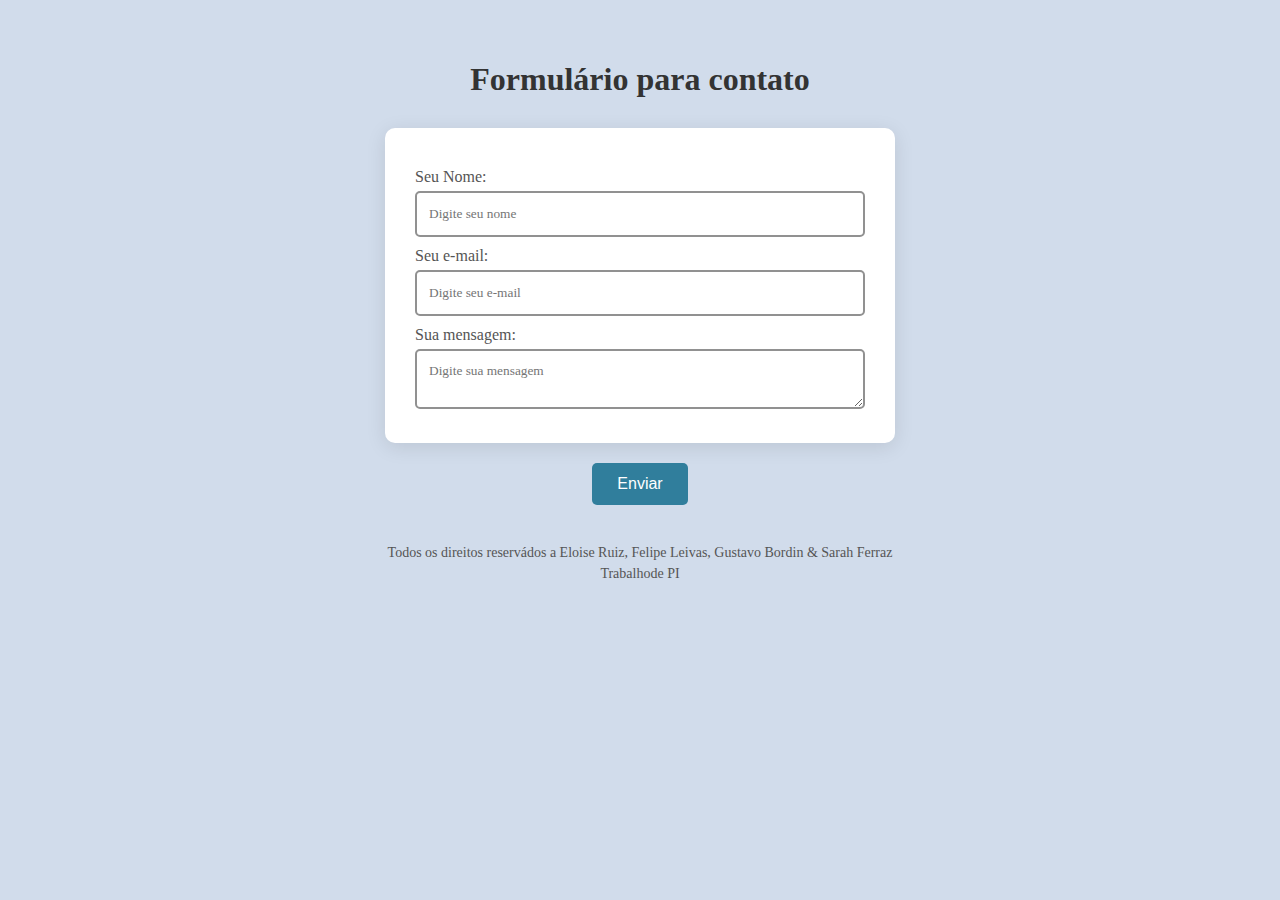
<file: lab128/index.html>
<!DOCTYPE html>
<html>
<head>
  <meta charset="UTF-8">
  <meta name="viwerpoint" content="width=device, initial-scale=1.0">
  <title>Formulário para contato</title>
  <link rel="stylesheet" href="styles.css">
</head>

<body>
  <form action="https://api.web3forms.com/submit" method="POST">
    <input type="hidden" name="access_key" value="1e6eebe2-63aa-4b3d-898a-6465bbb7bcb8">

    <h1>Formulário para contato</h1>

    <div class ='caixa'>
      <p>Seu Nome:</p>
      <input class=dentro type="text" name="name" placeholder="Digite seu nome" required>
    
      <p>Seu e-mail:</p>
      <input class=dentro type="email" name="email" placeholder="Digite seu e-mail" required>
    
      <p>Sua mensagem:</p>
      <textarea class=dentro name="message" placeholder="Digite sua mensagem"cols="18" rows="2"   required></textarea>
    </div>

    <div class ='botao'>
      <button class=btn onclick="submitAnswers()">Enviar</button> 
    </div>
  
  </form>

  <footer id = "footer">
    <p>Todos os direitos reservádos a 
    Eloise Ruiz, Felipe Leivas, Gustavo Bordin & Sarah Ferraz</p>
    <p>Trabalhode PI</p>
  </footer>

</body>
</html>
</file>
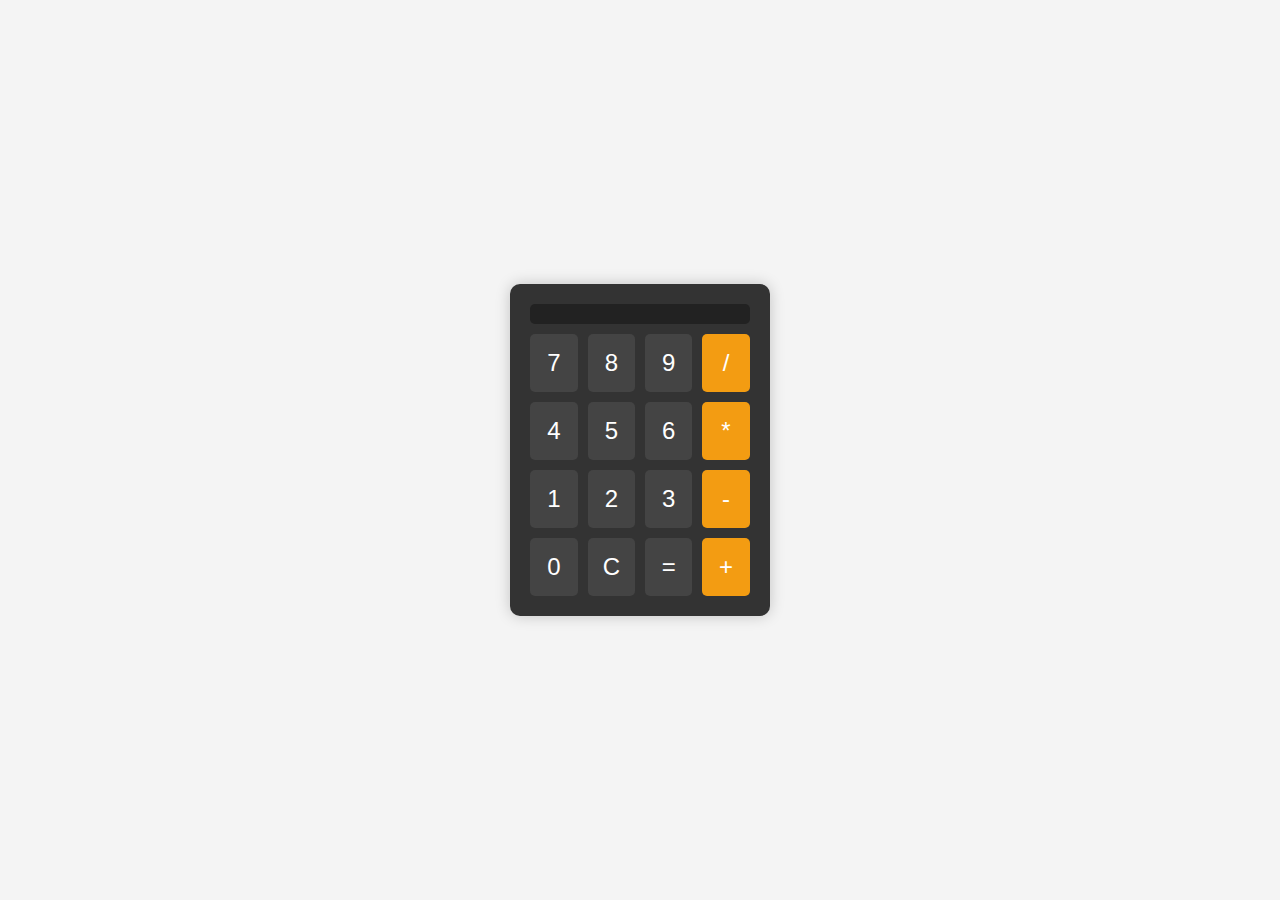
<file: lab16/index.html>
<!DOCTYPE html>
<html lang="en">
<head>
    <meta charset="UTF-8">
    <meta name="viewport" content="width=device-width, initial-scale=1.0">
    <title>Calculadora</title>
    <link rel="stylesheet" href =styles.css>
</head>
<body>
    <div class="calculadora">
        <div id="resultado" class="tela"></div>
        <div class="botoes">
            <button class="btn" onclick="adicionarNumero('7')">7</button>
            <button class="btn" onclick="adicionarNumero('8')">8</button>
            <button class="btn" onclick="adicionarNumero('9')">9</button>
            <button class="btn operador" onclick="adicionarOperacao('/')">/</button>

            <button class="btn" onclick="adicionarNumero('4')">4</button>
            <button class="btn" onclick="adicionarNumero('5')">5</button>
            <button class="btn" onclick="adicionarNumero('6')">6</button>
            <button class="btn operador" onclick="adicionarOperacao('*')">*</button>

            <button class="btn" onclick="adicionarNumero('1')">1</button>
            <button class="btn" onclick="adicionarNumero('2')">2</button>
            <button class="btn" onclick="adicionarNumero('3')">3</button>
            <button class="btn operador" onclick="adicionarOperacao('-')">-</button>

            <button class="btn" onclick="adicionarNumero('0')">0</button>
            <button class="btn" onclick="Limpar()">C</button>
            <button class="btn" onclick="Calcular()">=</button>
            <button class="btn operador" onclick="adicionarOperacao('+')">+</button>
        </div>
    </div>


    <script src="script.js"></script>
</body>
</html>
</file>
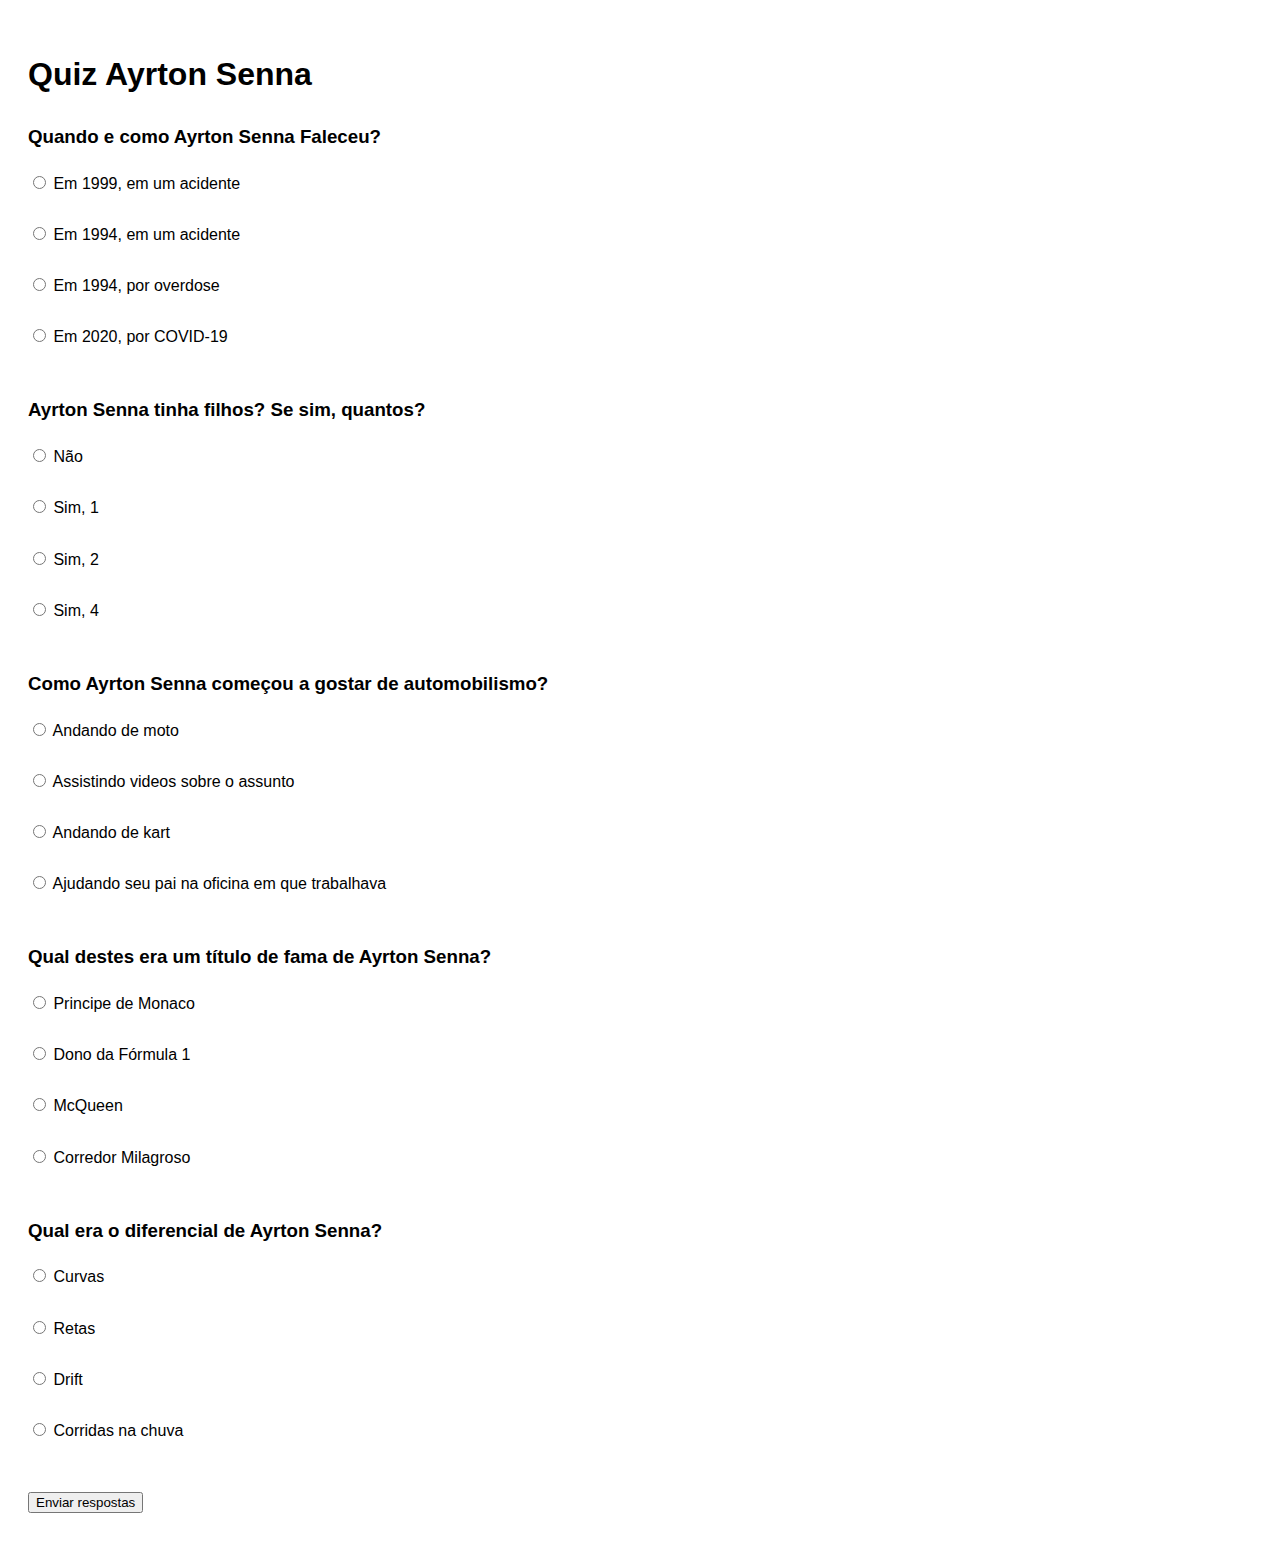
<file: lab32/index.html>
<!DOCTYPE html>
<html lang="en">
<head>
    <meta charset="UTF-8">
    <meta name="viewport" content="width=device-width, initial-scale=1.0">
    <title>Quiz Ayrton Senna</title>
    <link rel="stylesheet" href="styles.css">
</head>
<body>
    <div id="quiz-container">
        <h1>Quiz Ayrton Senna</h1>
        <div id="question-container"> <!-- Container onde as perguntas serão carregadas -->
            <!-- Perguntas serão inseridas aqui pelo JavaScript -->
        </div>
        <button onclick="submitAnswers()">Enviar respostas</button> <!-- Botão para submeter respostas -->
        <div id="result"></div> <!-- Container onde o resultado será exibido -->
    </div>
    <script src="script.js"></script>
</body>
</html>
</file>
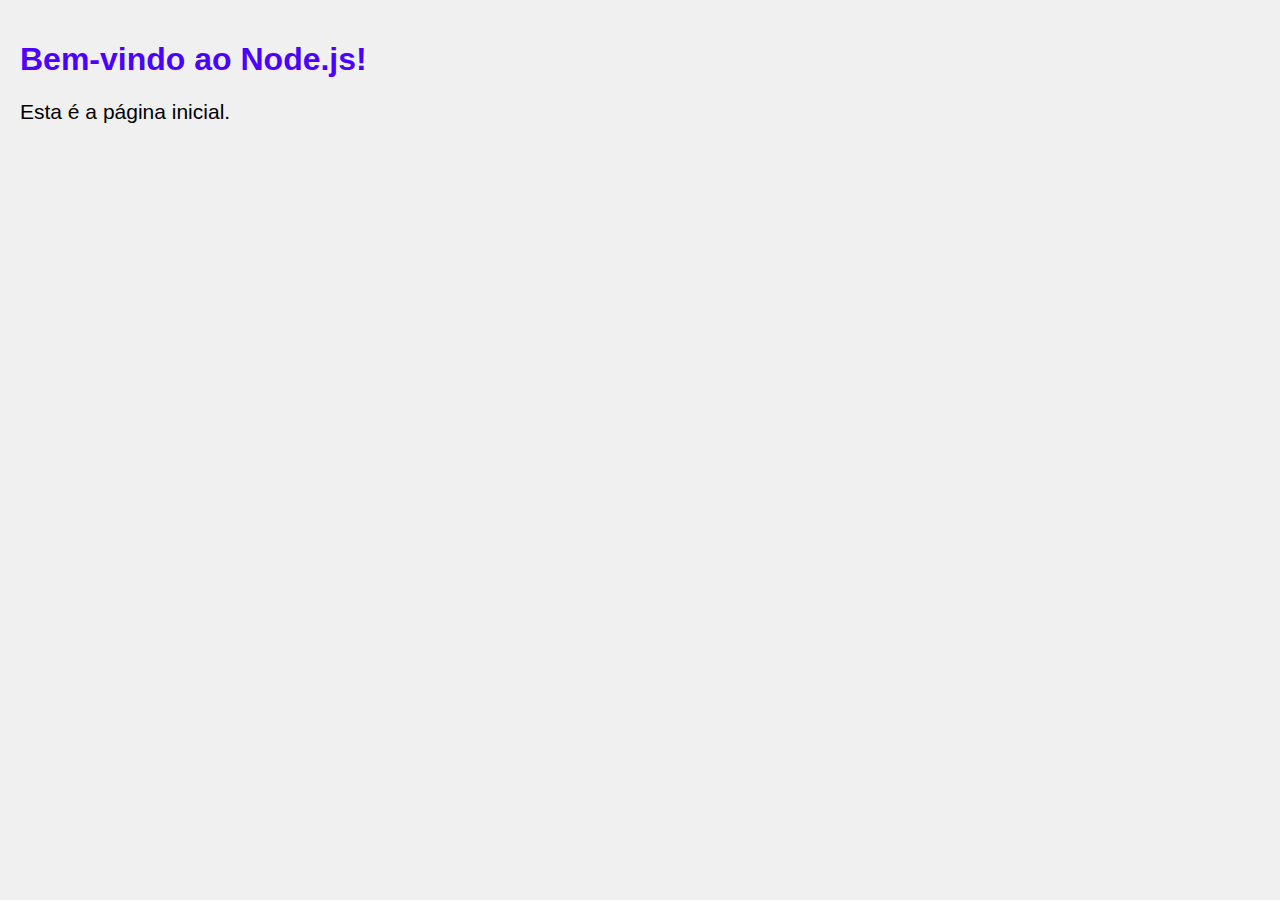
<file: lab64/public/index.html>
<!DOCTYPE html>
<html lang="en">
<head>
    <meta charset="UTF-8">
    <meta name="viewport" content="width=device-width, initial-scale=1.0">
    <title>Bem-vindo ao Node.js!</title>
    <link rel="stylesheet" href="styles.css">
</head>
<body>
    <h1>Bem-vindo ao Node.js!</h1>
    <p>Esta é a página inicial.</p>
</body>
</html>
</file>
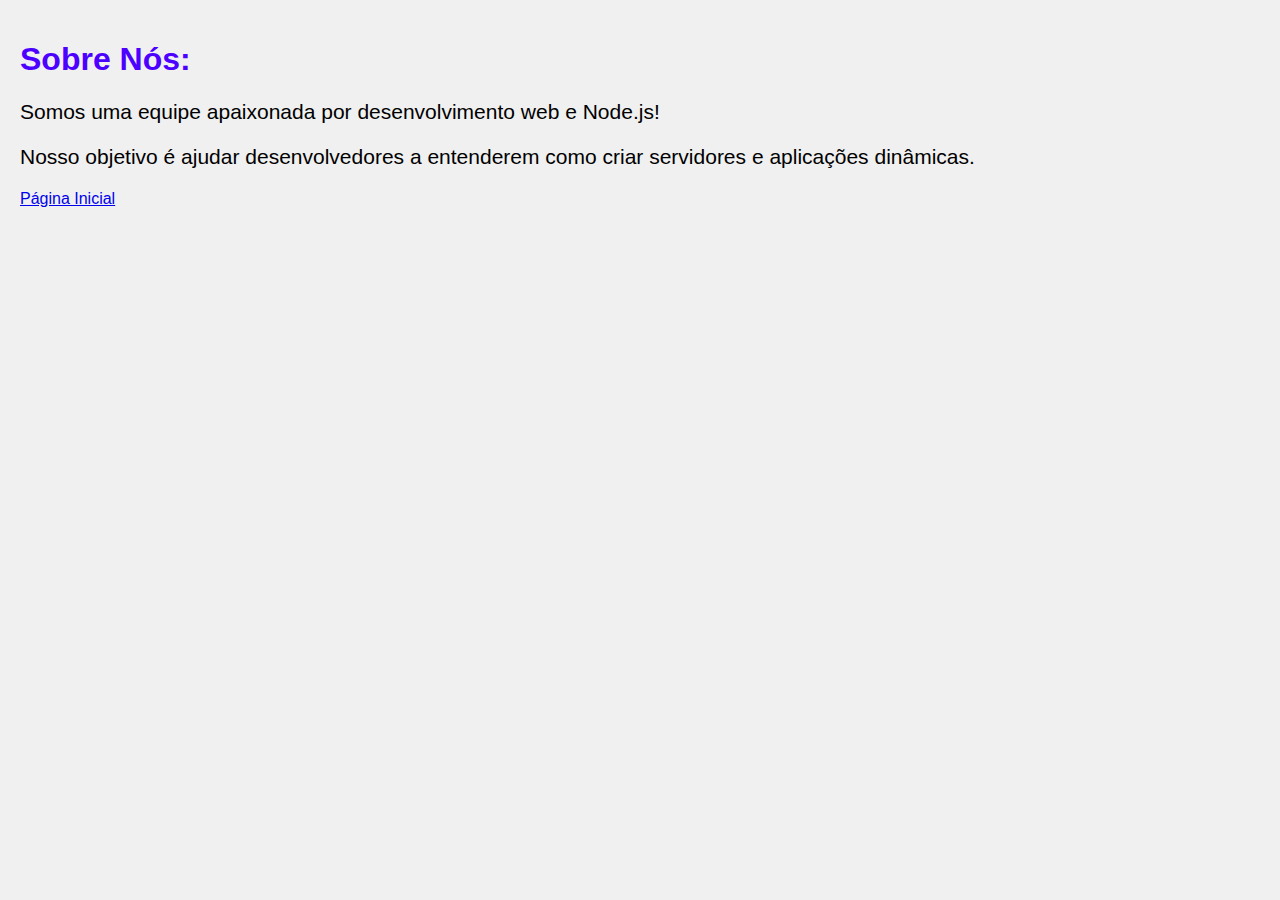
<file: lab64/public/about.html>
<!DOCTYPE html>
<html lang="pt-br">
<head>
    <meta charset="UTF-8">
    <meta name="viewport" content="width=device-width, initial-scale=1.0">
    <title>Sobre Nós</title>
    <link rel="stylesheet" href="styles.css">
</head>
<body>
    <h1>Sobre Nós: </h1>
    <p>Somos uma equipe apaixonada por desenvolvimento web e Node.js!</p>
    <p>Nosso objetivo é ajudar desenvolvedores a entenderem como criar servidores e aplicações dinâmicas.</p>

    <a href="/">Página Inicial</a>
</body>
</html>
</file>
<file: lab128/styles.css>
body {
    font-family: Georgia, serif;
    background-color: #d1dceb;
    margin: 0;
    padding: 40px;
}

h1 {
    text-align: center;
    color: #333;
    margin-bottom: 30px;
    font-size: 2em;
}

.caixa {
    background-color: #ffffff;
    border-radius: 10px;
    padding: 30px;
    box-shadow: 0 4px 20px rgba(0, 0, 0, 0.1);
    margin: 0 auto;
    max-width: 450px;
}

p {
    margin: 10px 0 5px;
    color: #555;
}

    .dentro {
        font-family: Georgia, serif;
        width: 100%;
        min-width: 100%;
        max-width: 100%;
        max-height: 200px; 
        min-height: 46px;
        padding: 12px;
        border: 2px solid #919191;
        border-radius: 5px;
        box-sizing: border-box;
        transition: border-color 0.3s;
        overflow-y: auto; 
    }

.dentro:focus {
    border-color: #5e86c2;
    outline: none;
}

.botao {
    text-align: center;
    margin-top: 20px;
}

.btn {
    background-color: #307e9c;
    color: white;
    padding: 12px 25px;
    border: none;
    border-radius: 5px;
    cursor: pointer;
    font-size: 16px;
    transition: background-color 0.3s, transform 0.3s;
}

.btn:hover {
    background-color: #2990c0;
    transform: translateY(-2px);
}

footer {
    text-align: center;
    margin-top: 40px;
    font-size: 14px;
    color: #777;
}

footer p {
    margin: 5px 0;
}
</file>
<file: lab32/styles.css>
body {
    font-family: Arial, sans-serif;
    padding: 20px;
    line-height: 1.6;
}

#question-container div {
    margin-bottom: 20px;
}

label {
    display: block; /* Faz cada resposta aparecer em uma nova linha */
}
</file>
<file: lab64/public/styles.css>
body {
    font-family: Arial, Helvetica, sans-serif;
    background-color: #f0f0f0;
    margin: 0;
    padding: 20px;
}

h1 {
    color: #4c00ff;
}

p {
    font-size: 21px;
}
</file>
